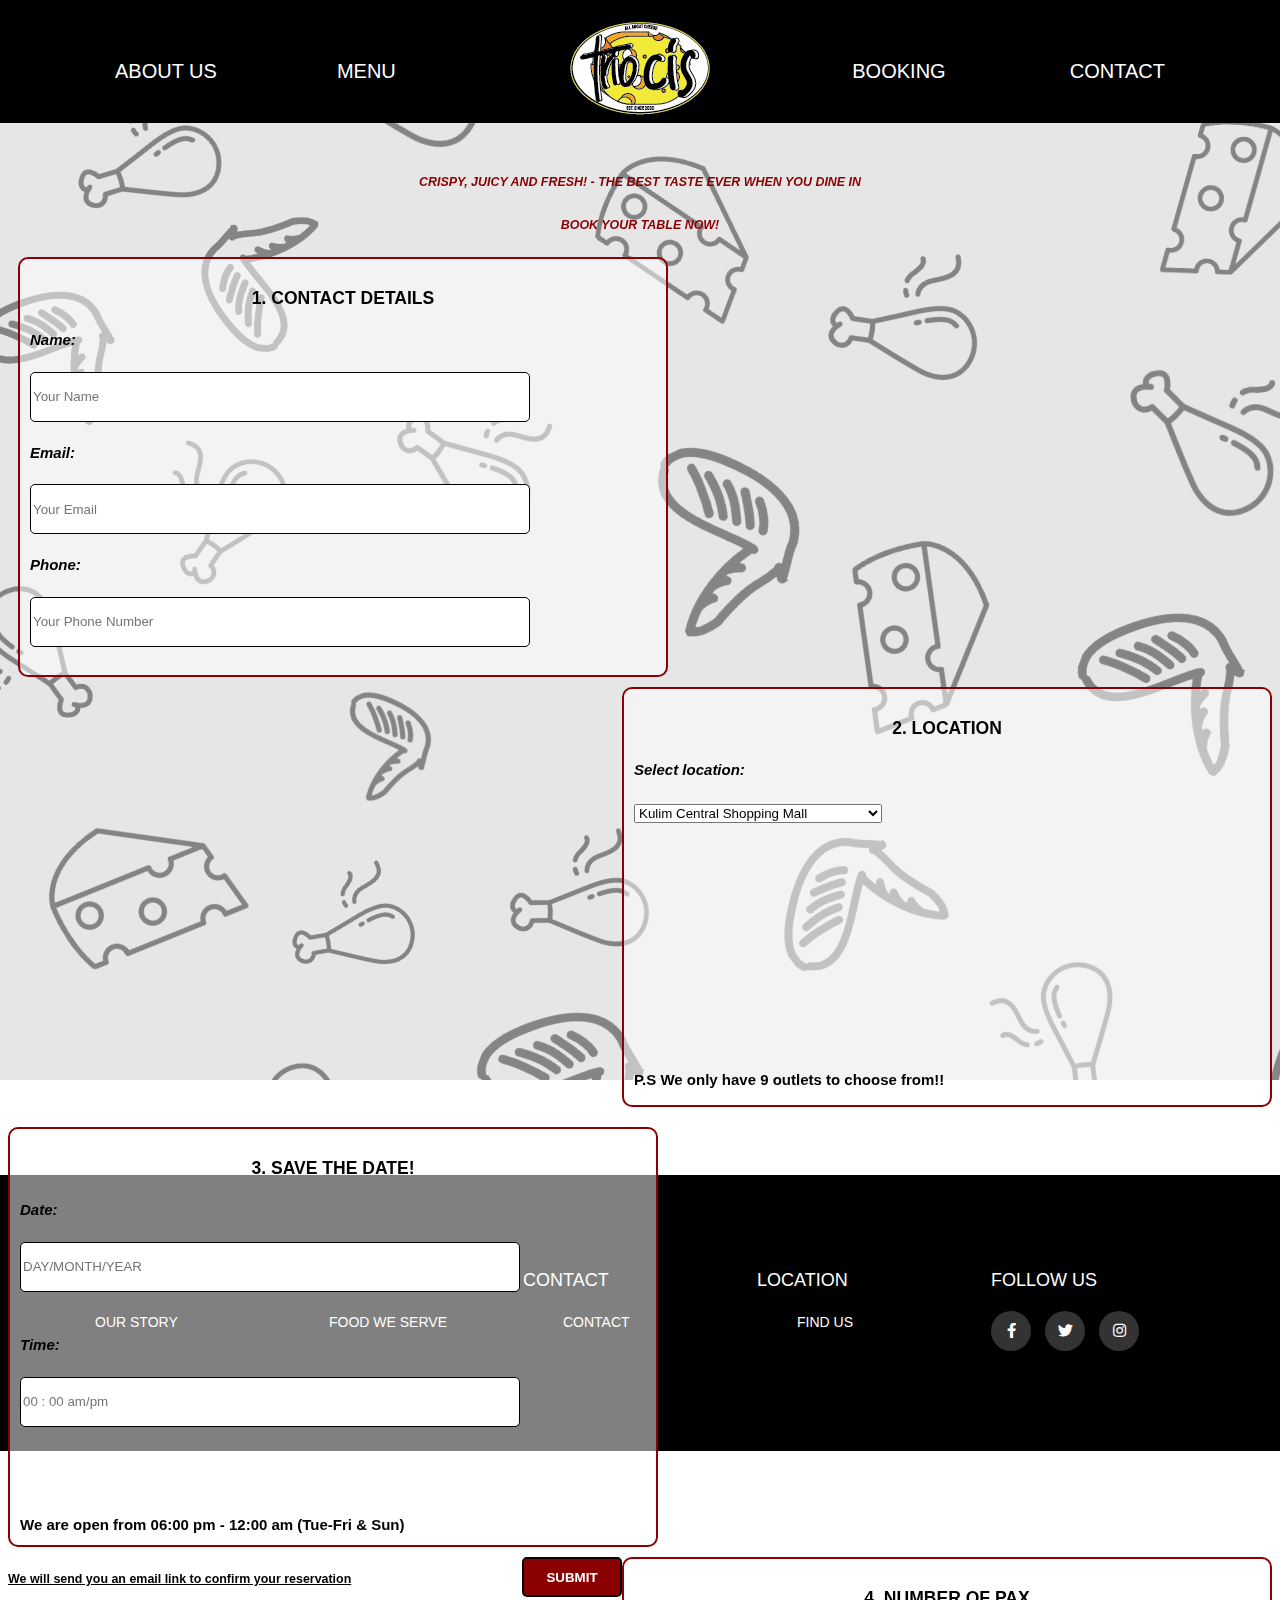
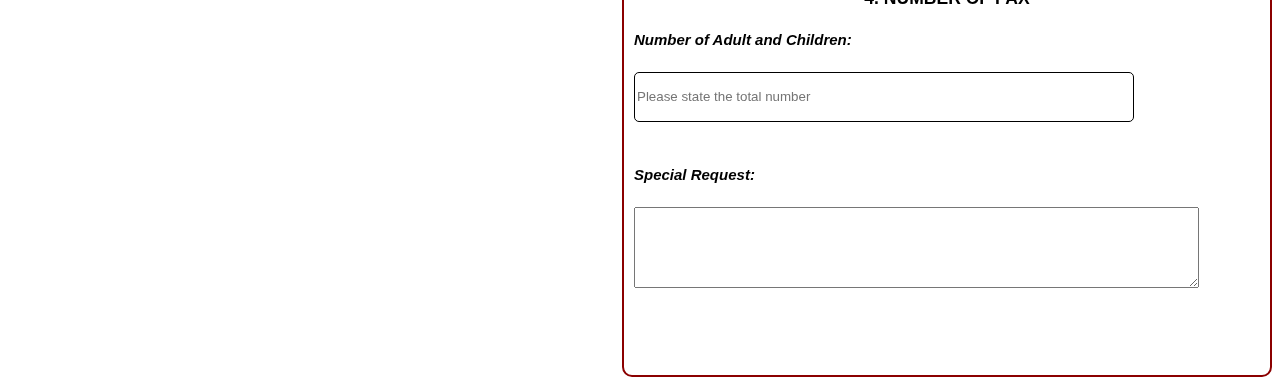
<file: booking.html>
<!DOCTYPE html>
<html lang="en" dir="ltr">
  <head>
    <meta charset="utf-8">
    <link rel="stylesheet" href="booking.css">
    <link rel="stylesheet" href="https://cdnjs.cloudflare.com/ajax/libs/font-awesome/5.15.3/css/all.min.css">
    <link rel="icon" type="image/png" href="web/trio_cis.png">
    <script src="bookingjs.js" charset="utf-8"></script>

    </script>
    <title>triocis</title>
  </head>
  <body>
    <div class="bg">
      <img class="bg" src="web/bg_lagi.png" alt="">

    </div>
    <header>
    <div id="main_menu">
               <div class="logo_area">
                   <a href="index.html"><img src="web/trio_cis.png"></a>
               </div>
               <div class="inner_main_menu">
                   <ul id="menu">
                     <div class="dropdown">
                       <li><a href="aboutus.html">ABOUT US</a></li>
                       <div class="drop con">
                         <a href="outlets.html">Outlet</a>
                         <a href="faq.html">FAQs</a>
                       </div>
                     </div>

                       <li><a href="menu.html">MENU</a></li>
                       <li><a href="booking.html">booking</a></li>
                       <li><a href="contact.html">contact</a></li>
                   </ul>
               </div>
      </div>
    </header>

    <div class="container">   <!-- Start content --> <!-- JANGAN delete -->
      <div class="headings">
     <h5><em>CRISPY, JUICY AND FRESH! - THE BEST TASTE EVER WHEN YOU DINE IN</em></h5>
     <h5><em>BOOK YOUR TABLE NOW!</em></h5>
       </div>

  <form name="form" action="confirmation.html" onsubmit="return validateForm()" method="post" required>
    <div class="body1">

    <h3><b>1. CONTACT DETAILS</b></h3>
    <label for="Name"><h4><em>Name:</em></h4></label>
    <input type="text" id= "name" name="name" placeholder="Your Name">

    <label for="email"><h4><em>Email:</em></h4></label>
    <input type="text" id= "email" name="email" placeholder="Your Email">

    <label for="phonenum"><h4><em>Phone:</em></h4></label>
    <input type="text" id= "phonenum" name="phonenum" placeholder="Your Phone Number">

    </div>

  <div class="body2">
  <h3><b>2. LOCATION</b></h3>
    <label for="location"><h4><em>Select location:</em></h4></label>

<select name="location" id="location">
  <option value="Kulim Central Shopping Mall">Kulim Central Shopping Mall</option>
  <option value="AEON Mall Shah Alam">AEON Mall Shah Alam</option>
  <option value="The Mines Shopping Mall">The Mines Shopping Mall</option>
  <option value="Ipoh Parade">Ipoh Parade</option>
  <option value="KTCC Mall">KTCC Mall</option>
  <option value="Toppen Shopping Centre">Toppen Shopping Centre</option>
  <option value="Pineng Times Square">Pineng Times Square</option>
  <option value="AEON Taman Maluri Shopping Centre">AEON Taman Maluri Shopping Centre</option>
</select>

<br><br><br><br><br><br><br><br><br><br><br><h4><b>P.S We only have 9 outlets to choose from!!</b></h4>
</div>

  <div class="body3">
    <h3><b>3. SAVE THE DATE!</b></h3>
    <label for="date"><h4><em>Date:</em></h4></label>
    <input type="text" id= "date" name="date" placeholder="DAY/MONTH/YEAR"><br><br>

    <label for="time"><h4><em>Time:</em></h4></label>
    <input type="text" id= "time" name="time" placeholder="00 : 00 am/pm"><br><br>

    <br><br><h4><b>We are open from 06:00 pm - 12:00 am (Tue-Fri & Sun)</b></h4>

  </div>

  <div class="body4">
    <h3><b>4. NUMBER OF PAX</b></h3>
    <label for="number"><h4><em>Number of Adult and Children:</em></h4></label>
    <input type="text" id= "number" name="number" placeholder="Please state the total number"><br><br>

    <label for="feedback"><h4><em>Special Request:</em></h4></label>
    <textarea name="feedback" rows="5" cols="68" placeholder=></textarea>

  </div>

  <div class="close">
     <br><br><br><h5><u>We will send you an email link to confirm your reservation</u></h5>
  </div>

    <button type="submit" name="submit"><strong>SUBMIT</strong></button>
    </form>
      <!-- End div --> <!-- JANGAN delete -->
    </div>

    <footer class="footer">
      <div class="containers">
        <div class="rows">
          <div class="footer-col">
            <h4>ABOUT US</h4>
            <ul>
              <li><a href="aboutus.html">OUR STORY</a></li>
            </ul>
          </div>
          <div class="footer-col">
            <h4>MENU</h4>
            <ul>
              <li><a href="#menu.html">FOOD WE SERVE</a></li>
            </ul>
          </div>
          <div class="footer-col">
            <h4>CONTACT</h4>
            <ul>
              <li><a href="contact.html">CONTACT</a></li>
            </ul>
          </div>
          <div class="footer-col">
            <h4>LOCATION</h4>
            <ul>
              <li><a href="outlets.html">FIND US</a></li>
            </ul>
          </div>
          <div class="footer-col">
            <h4>FOLLOW US</h4>
            <div class="social-links">
              <a href="https://www.facebook.com/pages/category/Food-Stand/triocis-105384671101085/"><i class="fab fa-facebook-f "></i></a>
              <a href="#"><i class="fab fa-twitter "></i></a>
              <a href="https://www.instagram.com/trio.cis/"><i class="fab fa-instagram "></i></a>
            </div>
          </div>
        </div>
      </div>
      <h1></h1>
    </footer>






  </body>
</html>
</file>
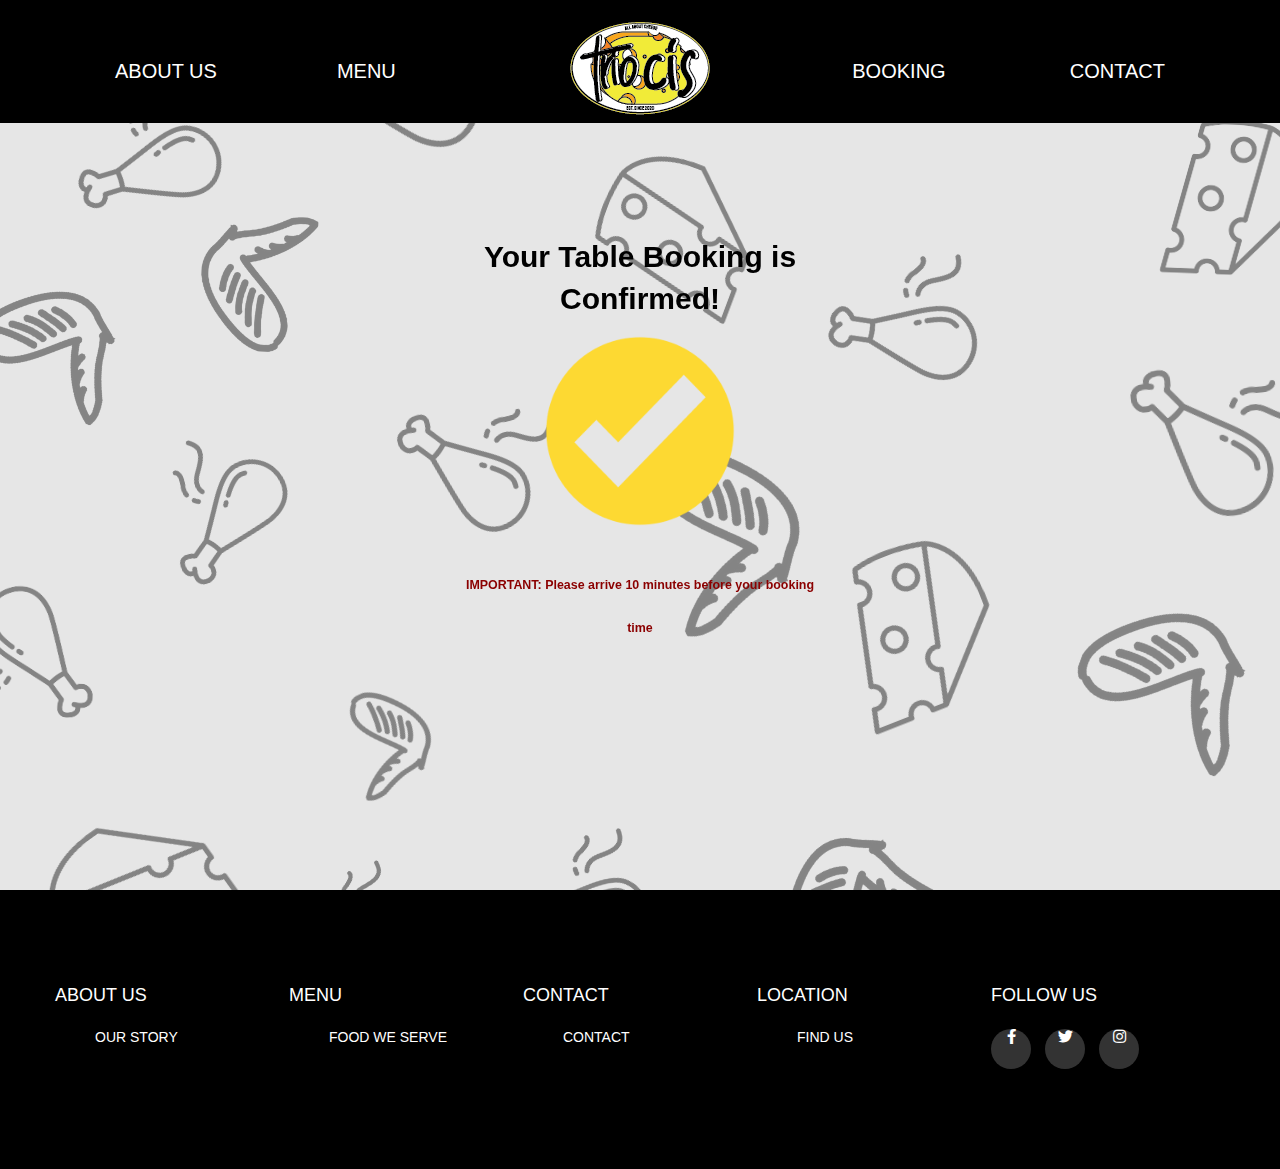
<file: confirmation.html>
<html lang="en" dir="ltr">
  <head>
    <meta charset="utf-8">
    <link rel="stylesheet" href="confirmstyle.css">
    <link rel="stylesheet" href="https://cdnjs.cloudflare.com/ajax/libs/font-awesome/5.15.3/css/all.min.css">
    <link rel="icon" type="image/png" href="web/trio_cis.png">
    <title>triocis</title>
  </head>
  <body>
    <div class="bg">
      <img class="bg" src="web/bg_lagi.png" alt="">

    </div>
    <header>
    <div id="main_menu">
               <div class="logo_area">
                   <a href="index.html"><img src="web/trio_cis.png"></a>
               </div>
               <div class="inner_main_menu">
                   <ul id="menu">
                     <div class="dropdown">
                       <li><a href="aboutus.html">ABOUT US</a></li>
                       <div class="drop con">
                         <a href="outlets.html">Outlet</a>
                         <a href="faq.html">FAQs</a>
                       </div>
                     </div>

                     <li><a href="menu.html">MENU</a></li>
                     <li><a href="booking.html">booking</a></li>
                     <li><a href="contact.html">contact</a></li>
                   </ul>
               </div>
      </div>
    </header>

    <div class="container">   <!-- Start content --> <!-- JANGAN delete -->

      <div class="headings">
          <br><br><br><h1><strong>Your Table Booking is </strong></h1>
          <h1><strong>Confirmed!</strong></h1>
       </div>

         <div class="tick">
           <img class="tick" src="web/tick.png" alt="tick" width="200" height="200">
         </div>

         <div class="close">
            <br><h5><strong>IMPORTANT: Please arrive 10 minutes before your booking</strong></h5>
            <h5><strong>time</strong></h5>
         </div>


       </body>
       </html>

      <!-- End div --> <!-- JANGAN delete -->
    </div>

    <footer class="footer">
      <div class="containers">
        <div class="rows">
          <div class="footer-col">
            <h4>ABOUT US</h4>
            <ul>
              <li><a href="aboutus.html">OUR STORY</a></li>
            </ul>
          </div>
          <div class="footer-col">
            <h4>MENU</h4>
            <ul>
              <li><a href="menu.html">FOOD WE SERVE</a></li>
            </ul>
          </div>
          <div class="footer-col">
            <h4>CONTACT</h4>
            <ul>
              <li><a href="contact.html">CONTACT</a></li>
            </ul>
          </div>
          <div class="footer-col">
            <h4>LOCATION</h4>
            <ul>
              <li><a href="outlets.html">FIND US</a></li>
            </ul>
          </div>
          <div class="footer-col">
            <h4>FOLLOW US</h4>
            <div class="social-links">
              <a href="https://www.facebook.com/pages/category/Food-Stand/triocis-105384671101085/"><i class="fab fa-facebook-f "></i></a>
              <a href="#"><i class="fab fa-twitter "></i></a>
              <a href="https://www.instagram.com/trio.cis/"><i class="fab fa-instagram "></i></a>
            </div>
          </div>
        </div>
      </div>
      <h1></h1>
    </footer>






  </body>
</html>
</file>
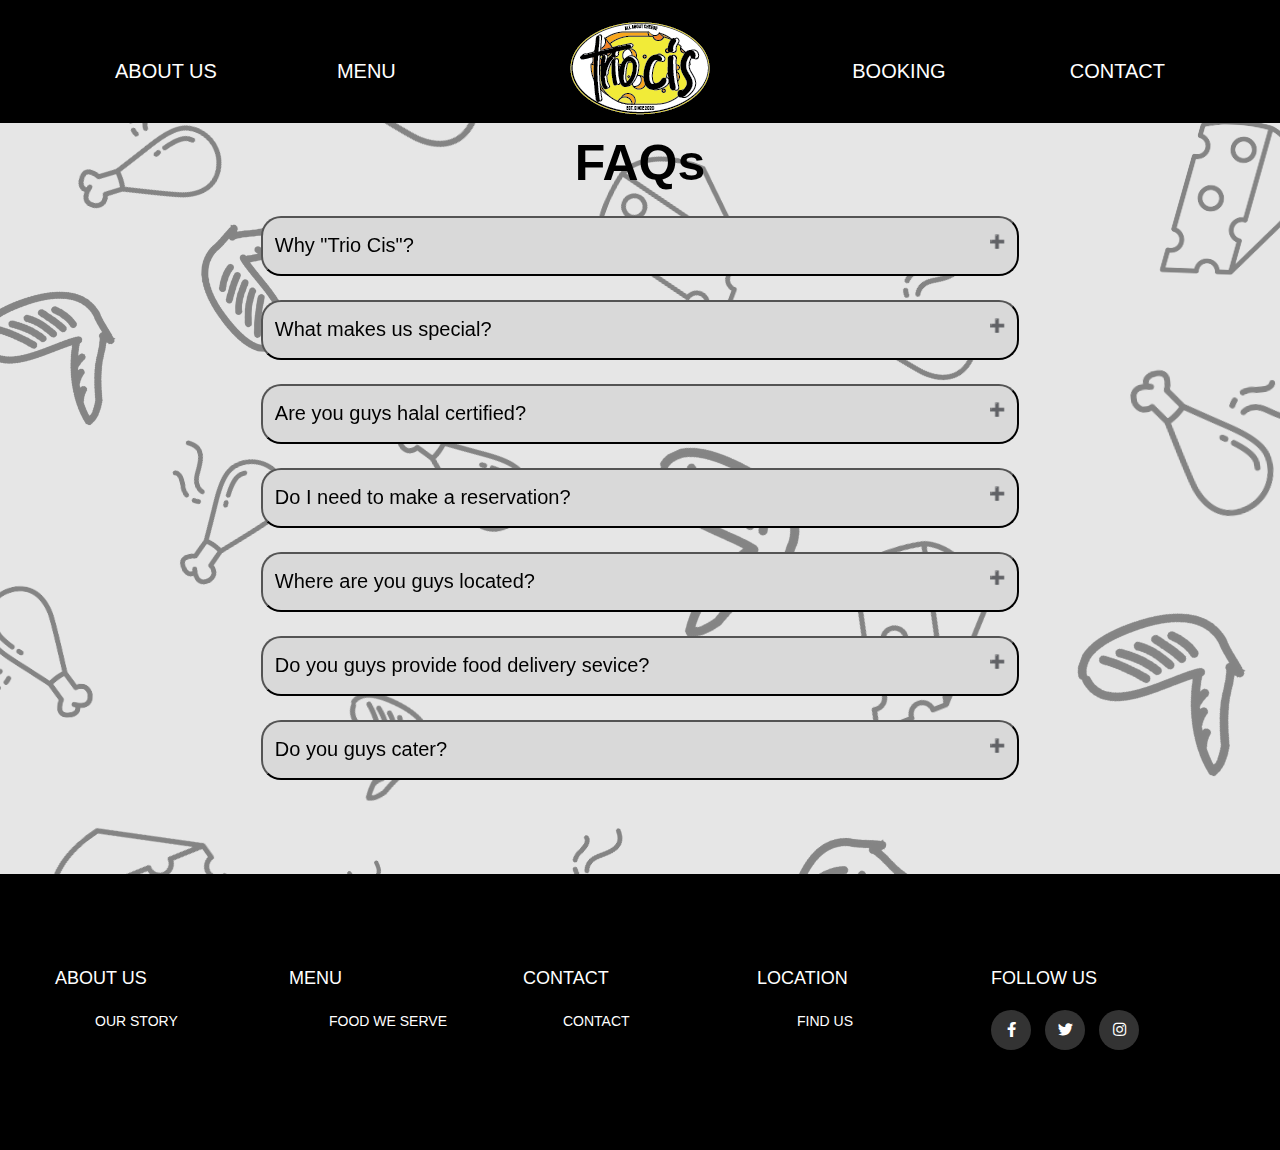
<file: faq.html>
<!DOCTYPE html>
<html lang="en" dir="ltr">
  <head>
    <meta charset="utf-8">
    <link rel="stylesheet" href="faqstyles.css">
    <link rel="stylesheet" href="https://cdnjs.cloudflare.com/ajax/libs/font-awesome/5.15.3/css/all.min.css">
    <link rel="icon" type="image/png" href="web/trio_cis.png">
    <title>About Us - FAQs</title>
  </head>
  <body>
    <div class="bg">
      <img class="bg" src="web/bg_lagi.png" alt="">

    </div>
    <header>
    <div id="main_menu">
               <div class="logo_area">
                   <a href="index.html"><img src="web/trio_cis.png"></a>
               </div>
               <div class="inner_main_menu">
                   <ul id="menu">
                     <div class="dropdown">
                       <li><a href="">ABOUT US</a></li>
                       <div class="drop con">
                         <a href="outlets.html">Outlet</a>
                         <a href="faq.html">FAQs</a>
                       </div>
                     </div>

                       <li><a href="menu.html">MENU</a></li>
                       <li><a href="booking.html">booking</a></li>
                       <li><a href="contact.html">contact</a></li>
                   </ul>
               </div>
      </div>
    </header>

    <div class="container">   <!-- Start content --> <!-- JANGAN delete -->
      <div class="box">
        <h2>FAQs</h2>
          <div class="ac">
            <button class="accordion">Why "Trio Cis"?</button>
              <div class="panel">
                <p>Trio Cis comes from the Italy word trio which means three and 'cis' comes from the famous Malaysian slang which means cheese. Thus, combining those words will come up with 'Three Cheese'. Yes, the three cheese refer to mozarella, cheddar and our special cheese sauce that everyone has been craving for!</p>
              </div>
          </div>
          <div class="ac">
            <button class="accordion">What makes us special?</button>
              <div class="panel">
                <p>Our very own cheese sauce is what makes us special. It is homemade and made with full of love from us.</p>
              </div>
          </div>
          <div class="ac">
            <button class="accordion">Are you guys halal certified?</button>
                <div class="panel">
                  <p>Yes, we are halal certified by Jakim</p>
                </div>
          </div>
          <div class="ac">
            <button class="accordion">Do I need to make a reservation?</button>
                <div class="panel">
                  <p>No, you do not have to, but you may make a reservation if you want to as it would be best to make one beforehand.</p>
                </div>
          </div>
          <div class="ac">
            <button class="accordion">Where are you guys located?</button>
                <div class="panel">
                  <p>As for now, we are currently located at Malaysia</p>
                </div>
          </div>
          <div class="ac">
            <button class="accordion">Do you guys provide food delivery sevice?</button>
                <div class="panel">
                  <p>Yes, and you can get your food delivered by using the Foodpanda or Grab service.</p>
                </div>
          </div>
          <div class="ac">
            <button class="accordion">Do you guys cater?</button>
                <div class="panel">
                  <p>While we would love to be part of your celebration. Unfortunately, we do not offer any catering services but you may place your order and pick it up or get it delivered to you.</p>
                </div>
          </div>

      </div>



      <!-- End div --> <!-- JANGAN delete -->
    </div>



    <footer class="footer">
      <div class="containers">
        <div class="rows">
          <div class="footer-col">
            <h4>ABOUT US</h4>
            <ul>
              <li><a href="aboutus.html">OUR STORY</a></li>
            </ul>
          </div>
          <div class="footer-col">
            <h4>MENU</h4>
            <ul>
              <li><a href="menu.html">FOOD WE SERVE</a></li>
            </ul>
          </div>
          <div class="footer-col">
            <h4>CONTACT</h4>
            <ul>
              <li><a href="contact.html">CONTACT</a></li>
            </ul>
          </div>
          <div class="footer-col">
            <h4>LOCATION</h4>
            <ul>
              <li><a href="outlets.html">FIND US</a></li>
            </ul>
          </div>
          <div class="footer-col">
            <h4>FOLLOW US</h4>
            <div class="social-links">
              <a href="https://www.facebook.com/pages/category/Food-Stand/triocis-105384671101085/"><i class="fab fa-facebook-f "></i></a>
              <a href="#"><i class="fab fa-twitter "></i></a>
              <a href="https://www.instagram.com/trio.cis/"><i class="fab fa-instagram "></i></a>
            </div>
          </div>
        </div>
      </div>
      <h1></h1>
    </footer>

    <script>
      var acc = document.getElementsByClassName("accordion");
      var i;

      for (i = 0; i < acc.length; i++) {
        acc[i].addEventListener("click", function() {
          this.classList.toggle("active");

          var panel = this.nextElementSibling;
          if (panel.style.maxHeight) {
            panel.style.maxHeight = null;
          } else {
            panel.style.maxHeight = panel.scrollHeight + "px";
          }
        });
      }

    </script>






  </body>
</html>
</file>
<file: booking.css>
*{
  box-sizing: border-box;
  font-family: 'Open Sans', sans-serif;

}
.bg{
  text-align: center;
  position: fixed;
  top: 0%;
  left: 0%;
  z-index: -1;
  margin: auto;

}

header{
  background-color: black;
  justify-content: space-between;
  position: absolute;
  width: 100%;
  top: 0;
  left: 0;
}
body{background: url();font-family: 'Oswald', sans-serif;font-size: 15px;font-weight: 400; line-height: 1.5em;}

.inner_main_menu {
  margin: auto;
  width: 1170px;
  padding-bottom: 30px;
}

.inner_main_menu ul{
  margin: 0;
  padding: 50px 0 0;
  list-style: none;
  text-align: right;
}

.inner_main_menu ul li{
  float: none;
  display: inline-block;
  position: relative
}
/*Dropdown menu*/
.dropdown{
  position: relative;
}
.drop{
  display: none;
  position: absolute;
  background: rgb(255, 219, 77);
  margin-left: 30px;
  width: 14%;
  z-index: 1

}
.drop a{

  text-align: center;
  color: black;
  text-decoration: none;
  display: block;
  margin: 10px;
  font-size: 20px;
}
.drop a:hover{
  color: rgb(242, 242, 242);
}
.dropdown:hover .drop {
  display: block;
  margin-top: 40px;
  box-shadow: 0 4px 8px 0 rgba(0, 0, 0, 0.2), 0 6px 20px 0 rgba(0, 0, 0, 0.19);
}
/*Dropdown menu*/

.inner_main_menu ul li:nth-child(1){
  float: left;
}

.inner_main_menu ul li:nth-child(2){
  float: left;
}

.inner_main_menu ul li a{
  color: white;
  font-size: 20px;
  text-transform: uppercase;
  text-decoration: none;
  display: block;
  padding: 10px 60px;}

.inner_main_menu ul li a:hover{
  color: #6FDA44
}

.inner_main_menu ul li ul{
  position: absolute;
  top: 40px;
  left: -9999999px;
  width: 200px;
  background: #262626;
  padding: 0;
}

.inner_main_menu ul li:hover ul{
  left: 0px;
}

.container{       /* guide */
  height: auto;
  margin: auto;
  margin-bottom: 1000px;
  position: relative;
  top: 150px;
  z-index: 1
}

.headings

h5 {
  text-align: center;
  color: #8b0000;
  font-style: 'Open Sans', sans-serif;

}

.body1 {
  text-align: left;
  border: 2px solid #8b0000;
  border-radius: 10px;
  width: 650px;
  height: 420px;
  padding: 10px;
  float: left;
  margin-bottom: 10px;
  margin-left: 10px;
  background-color: hsla(0,0%,100%,0.5)
}

h3{
  text-align: center;
  color: black;
  font-style: 'Open Sans', sans-serif;
}

h4 {
  text-align: left;
  color: black;
  font-style: 'Open Sans', sans-serif;
}

input[type=text] {
  border: 1px solid black;
  border-radius: 5px;
  width: 500px;
  height: 50px;
}

.body2 {
  text-align: left;
  border: 2px solid #8b0000;
  border-radius: 10px;
  width: 650px;
  height: 420px;
  padding: 10px;
  float: right;
  margin-bottom: 10px;
  background-color: hsla(0,0%,100%,0.5)
}

h3{
  text-align: center;
  color: black;
  font-style: 'Open Sans', sans-serif;
}

input[type=text] {
  border: 1px solid black;
  border-radius: 5px;
  width: 500px;
  height: 50px;
}

h4 {
  text-align: left;
  color: black;
  font-style: 'Open Sans', sans-serif;
}

.body3 {
  text-align: left;
  border: 2px solid #8b0000;
  border-radius: 10px;
  width: 650px;
  height: 420px;
  padding: 10px;
  float: left;
  margin-top: 10px;
  background-color: hsla(0,0%,100%,0.5)
}

h3{
  text-align: center;
  color: black;
  font-style: 'Open Sans', sans-serif;
}

input[type=text] {
  border: 1px solid black;
  border-radius: 5px;
  width: 500px;
  height: 50px;
}

h4 {
  text-align: left;
  color: black;
  font-style: 'Open Sans', sans-serif;
}

.body4 {
  text-align: left;
  border: 2px solid #8b0000;
  border-radius: 10px;
  width: 650px;
  height: 420px;
  padding: 10px;
  float: right;
  margin-top: 10px;
  background-color: hsla(0,0%,100%,0.5)
}

h3{
  text-align: center;
  color: black;
  font-style: 'Open Sans', sans-serif;
}

input[type=text] {
  border: 1px solid black;
  border-radius: 5px;
  width: 500px;
  height: 50px;
}

h4 {
  text-align: left;
  color: black;
  font-style: 'Open Sans', sans-serif;
}

textarea [name=feedback] {
  border: 2px solid #8b0000;
  border-radius: 4px;
}

.close

h5 {
  text-align: center;
  color: black;
  font-style: 'Open Sans', sans-serif;
  float: left;

}

button {
  color: white;
  border: 2px solid black;
  border-radius: 5px;
  width: 100px;
  height: 40px;
  background-color: #8b0000;
  float: right;
  margin-top: 10px;
}

.containers{
  max-width: 1170px;
  margin: auto;
}
.rows{
  display: flex;
  flex-wrap: wrap;
}
.footer-col ul{
  list-style: none;
}
.footer {
  position: absolute; /*tambah bottom 0 kalau page unscrollable*/
  width: 100%;
  left: 0;
  background-color: black;
  padding: 70px 0;
}
.footer-col{
  width: 20%;
}
.footer-col h4{
  font-size: 18px;
  color: white;
  font-weight: 500;
  margin-bottom: 20px;
  position: relative;
}
.footer-col h4::before{
  content: '';
  position: absolute;
  left: 0;
  bottom: -10px;
  height: -2px;
  box-sizing: border-box;
  width: 50px;
}
.footer-col ul li a{
  font-size: 14px;
  color: white;
  text-decoration: none;
  font-weight: 300;
  display: block;
  transition: all 0.3s ease;
}
.footer-col ul li a:hover{
  color: white;
  padding-left: 8px;
}
.footer-col .social-links a{
  display: inline-block;
  height: 40px;
  width: 40px;
  background-color: rgba(255, 255, 255, 0.2);
  margin: 0 10px 10px 0;
  text-align: center;
  line-height: 40px;
  border-radius: 50%;
  color: #ffffff;
  transition: all 0.5s ease;
}
.footer-col .social-links a:hover{
  color: #24262b;
  background-color: white;
}
@media(max-width: 767px){
  .footer-col{
    width: 50%;
    margin-bottom: 30px;
  }
}
@media(max-width: 574px){
  .footer-col{
    width: 100%;
  }
}


.slicknav_menu {
  background: rgba(0, 0, 0, 0) none repeat scroll 0 0;
  font-size: 16px;
  padding: 5px;
  display: none;
  position: fixed;
  right: 0;
  width: 100%;
  z-index: 99999;
}

ul.slicknav_nav {
  background: #262626 none repeat scroll 0 0;
  left: 0;
  position: absolute;
  top: 0;
  width: 80%;
}
.slicknav_btn {top: 35px;}
#main_menu{width: 100%; position: relative;}
.logo_area{width: 300px; height: 300px; position: absolute; left: 50%; top: 20px; content: ""; margin-left:-150px; text-align: center; }

@media(max-width:700px){
  .location h1{font-size: 14px;}
}
@media only screen and (min-width: 200px) and (max-width: 767px) {
.slicknav_menu{display: block;}
.inner_main_menu{display: none;}
.logo_area {height: auto;left: 0;margin-left: 0;position: relative;top: 0;width: 130px;}
.logo_area img{height: auto;width: 100%;}
</file>
<file: confirmstyle.css>
*{
  box-sizing: border-box;
  font-family: 'Open Sans', sans-serif;

}
.bg{
  text-align: center;
  position: fixed;
  top: 0%;
  left: 0%;
  z-index: -1;
  margin: auto;

}

header{
  background-color: black;
  justify-content: space-between;
  position: absolute;
  width: 100%;
  top: 0;
  left: 0;
}
body{background: url();font-family: 'Oswald', sans-serif;font-size: 15px;font-weight: 400; line-height: 1.5em;}

.inner_main_menu {
  margin: auto;
  width: 1170px;
  padding-bottom: 30px;
}

.inner_main_menu ul{
  margin: 0;
  padding: 50px 0 0;
  list-style: none;
  text-align: right;
}

.inner_main_menu ul li{
  float: none;
  display: inline-block;
  position: relative
}
/*Dropdown menu*/
.dropdown{
  position: relative;
}
.drop{
  display: none;
  position: absolute;
  background: rgb(255, 219, 77);
  margin-left: 30px;
  width: 14%;
  z-index: 1

}
.drop a{

  text-align: center;
  color: black;
  text-decoration: none;
  display: block;
  margin: 10px;
  font-size: 20px;
}
.drop a:hover{
  color: rgb(242, 242, 242);
}
.dropdown:hover .drop {
  display: block;
  margin-top: 40px;
  box-shadow: 0 4px 8px 0 rgba(0, 0, 0, 0.2), 0 6px 20px 0 rgba(0, 0, 0, 0.19);
}
/*Dropdown menu*/

.inner_main_menu ul li:nth-child(1){
  float: left;
}

.inner_main_menu ul li:nth-child(2){
  float: left;
}

.inner_main_menu ul li a{
  color: white;
  font-size: 20px;
  text-transform: uppercase;
  text-decoration: none;
  display: block;
  padding: 10px 60px;}

.inner_main_menu ul li a:hover{
  color: #6FDA44
}

.inner_main_menu ul li ul{
  position: absolute;
  top: 40px;
  left: -9999999px;
  width: 200px;
  background: #262626;
  padding: 0;
}

.inner_main_menu ul li:hover ul{
  left: 0px;
}

.container{       /* guide  */
  height: auto;
  margin: auto;
  margin-bottom: 400px;
  position: relative;
  top: 150px;
  z-index: 1
}

.headings

h1 {
  text-align: center;
  color: black;
  font-style: 'Open Sans', sans-serif;
}

.tick{
  text-align: center;
  position: center;
  left: 0%;
  z-index: -1;
}

.close

h5 {
  text-align: center;
  color: #8b0000;
  font-style: 'Open Sans', sans-serif;
}

.containers{
  max-width: 1170px;
  margin: auto;
}
.rows{
  display: flex;
  flex-wrap: wrap;
}
.footer-col ul{
  list-style: none;
}
.footer {
  position: absolute; /*tambah bottom 0 kalau page unscrollable*/
  width: 100%;
  left: 0;
  background-color: black;
  padding: 70px 0;
}
.footer-col{
  width: 20%;
}
.footer-col h4{
  font-size: 18px;
  color: white;
  font-weight: 500;
  margin-bottom: 20px;
  position: relative;
}
.footer-col h4::before{
  content: '';
  position: absolute;
  left: 0;
  bottom: -10px;
  height: -2px;
  box-sizing: border-box;
  width: 50px;
}
.footer-col ul li a{
  font-size: 14px;
  color: white;
  text-decoration: none;
  font-weight: 300;
  display: block;
  transition: all 0.3s ease;
}
.footer-col ul li a:hover{
  color: white;
  padding-left: 8px;
}
.footer-col .social-links a{
  display: inline-block;
  height: 40px;
  width: 40px;
  background-color: rgba(255, 255, 255, 0.2);
  margin: 0 10px 10px 0;
  text-align: center;
  line-height: 40px;
  border-radius: 50%;
  color: #ffffff;
  transition: all 0.5s ease;
}
.footer-col .social-links a:hover{
  color: #24262b;
  background-color: white;
}
@media(max-width: 767px){
  .footer-col{
    width: 50%;
    margin-bottom: 30px;
  }
}
@media(max-width: 574px){
  .footer-col{
    width: 100%;
  }
}


.slicknav_menu {
  background: rgba(0, 0, 0, 0) none repeat scroll 0 0;
  font-size: 16px;
  padding: 5px;
  display: none;
  position: fixed;
  right: 0;
  width: 100%;
  z-index: 99999;
}

ul.slicknav_nav {
  background: #262626 none repeat scroll 0 0;
  left: 0;
  position: absolute;
  top: 0;
  width: 80%;
}
.slicknav_btn {top: 35px;}
#main_menu{width: 100%; position: relative;}
.logo_area{width: 300px; height: 300px; position: absolute; left: 50%; top: 20px; content: ""; margin-left:-150px; text-align: center; }

@media(max-width:700px){
  .location h1{font-size: 14px;}
}
@media only screen and (min-width: 200px) and (max-width: 767px) {
.slicknav_menu{display: block;}
.inner_main_menu{display: none;}
.logo_area {height: auto;left: 0;margin-left: 0;position: relative;top: 0;width: 130px;}
.logo_area img{height: auto;width: 100%;}
</file>
<file: faqstyles.css>
*{
  box-sizing: border-box;
  font-family: 'Open Sans', sans-serif;

}
.bg{
  text-align: center;
  position: fixed;
  top: 0%;
  left: 0%;
  z-index: -1;
  margin: auto;

}

header{
  background-color: black;
  justify-content: space-between;
  position: absolute;
  width: 100%;
  top: 0;
  left: 0;
}
body{background: url();font-family: 'Oswald', sans-serif;font-size: 15px;font-weight: 400; line-height: 1.5em;}

.inner_main_menu {
  margin: auto;
  width: 1170px;
  padding-bottom: 30px;
}

.inner_main_menu ul{
  margin: 0;
  padding: 50px 0 0;
  list-style: none;
  text-align: right;
}

.inner_main_menu ul li{
  float: none;
  display: inline-block;
  position: relative
}

/*Dropdown menu*/
.dropdown{
  position: relative;
}
.drop{
  display: none;
  position: absolute;
  background: rgb(255, 219, 77);
  margin-left: 30px;
  width: 14%;
  z-index: 1

}
.drop a{

  text-align: center;
  color: black;
  text-decoration: none;
  display: block;
  margin: 10px;
  font-size: 20px;
}
.drop a:hover{
  color: rgb(242, 242, 242);
}
.dropdown:hover .drop {
  display: block;
  margin-top: 40px;
  box-shadow: 0 4px 8px 0 rgba(0, 0, 0, 0.2), 0 6px 20px 0 rgba(0, 0, 0, 0.19);
}
/*Dropdown menu*/

.inner_main_menu ul li:nth-child(1){
  float: left;
}

.inner_main_menu ul li:nth-child(2){
  float: left;
}

.inner_main_menu ul li a{
  color: white;
  font-size: 20px;
  text-transform: uppercase;
  text-decoration: none;
  display: block;
  padding: 10px 60px;}

.inner_main_menu ul li a:hover{
  color: #6FDA44
}

.inner_main_menu ul li ul{
  position: absolute;
  top: 40px;
  left: -9999999px;
  width: 200px;
  background: #262626;
  padding: 0;
}

.inner_main_menu ul li:hover ul{
  left: 0px;
}


.container{       /*guide*/
  height: auto;
  margin: auto;
  margin-bottom: 200px;
  position: relative;
  top: 110px;
  z-index: 1
}

.box {
  margin: auto;
  text-align: center;
  margin-bottom: 20px;
}
.box h2{
  font-size: 50px;
}
button{
  width: 60%;
  height: 60px;
  text-align: left;
  border-radius: 20px;
  font-size: 20px;
  padding: 12px;
  background-color: rgb(217, 217, 217);
}
.ac{
  margin-bottom: 20px;
}

.panel{
  width: 59%;
  height: auto;
  margin: auto;
  text-align: left;
  padding: 0px 18px;
  margin-top: 4px;
  background: white;
  border-radius: 8px;
  box-shadow: 0 4px 8px 0 rgba(0, 0, 0, 0.2), 0 6px 20px 0 rgba(0, 0, 0, 0.19);
  max-height: 0px;
  overflow: hidden;
  transition: max-height 0.3s ease-out;
}
.active, .accordion:hover {
  background-color: rgb(230, 230, 0);
}

.accordion:after {
  content: '\02795';
  font-size: 13px;
  color: #777;
  float: right;
  margin-left: 5px;
}

.active:after {
  content: "\2796";
}

/*Content ends*/

.containers{
  max-width: 1170px;
  margin: auto;
}
.rows{
  display: flex;
  flex-wrap: wrap;
}
.footer-col ul{
  list-style: none;
}
.footer {
  position: absolute; /*tambah bottom 0 kalau page unscrollable*/
  width: 100%;
  left: 0;
  background-color: black;
  padding: 70px 0;
}
.footer-col{
  width: 20%;
}
.footer-col h4{
  font-size: 18px;
  color: white;
  font-weight: 500;
  margin-bottom: 20px;
  position: relative;
}
.footer-col h4::before{
  content: '';
  position: absolute;
  left: 0;
  bottom: -10px;
  height: -2px;
  box-sizing: border-box;
  width: 50px;
}
.footer-col ul li a{
  font-size: 14px;
  color: white;
  text-decoration: none;
  font-weight: 300;
  display: block;
  transition: all 0.3s ease;
}
.footer-col ul li a:hover{
  color: white;
  padding-left: 8px;
}
.footer-col .social-links a{
  display: inline-block;
  height: 40px;
  width: 40px;
  background-color: rgba(255, 255, 255, 0.2);
  margin: 0 10px 10px 0;
  text-align: center;
  line-height: 40px;
  border-radius: 50%;
  color: #ffffff;
  transition: all 0.5s ease;
}
.footer-col .social-links a:hover{
  color: #24262b;
  background-color: white;
}
@media(max-width: 767px){
  .footer-col{
    width: 50%;
    margin-bottom: 30px;
  }
}
@media(max-width: 574px){
  .footer-col{
    width: 100%;
  }
}


.slicknav_menu {
  background: rgba(0, 0, 0, 0) none repeat scroll 0 0;
  font-size: 16px;
  padding: 5px;
  display: none;
  position: fixed;
  right: 0;
  width: 100%;
  z-index: 99999;
}

ul.slicknav_nav {
  background: #262626 none repeat scroll 0 0;
  left: 0;
  position: absolute;
  top: 0;
  width: 80%;
}
.slicknav_btn {top: 35px;}
#main_menu{width: 100%; position: relative;}
.logo_area{width: 300px; height: 300px; position: absolute; left: 50%; top: 20px; content: ""; margin-left:-150px; text-align: center; }

@media(max-width:700px){
  .location h1{font-size: 14px;}
}
@media only screen and (min-width: 200px) and (max-width: 767px) {
.slicknav_menu{display: block;}
.inner_main_menu{display: none;}
.logo_area {height: auto;left: 0;margin-left: 0;position: relative;top: 0;width: 130px;}
.logo_area img{height: auto;width: 100%;}
</file>
